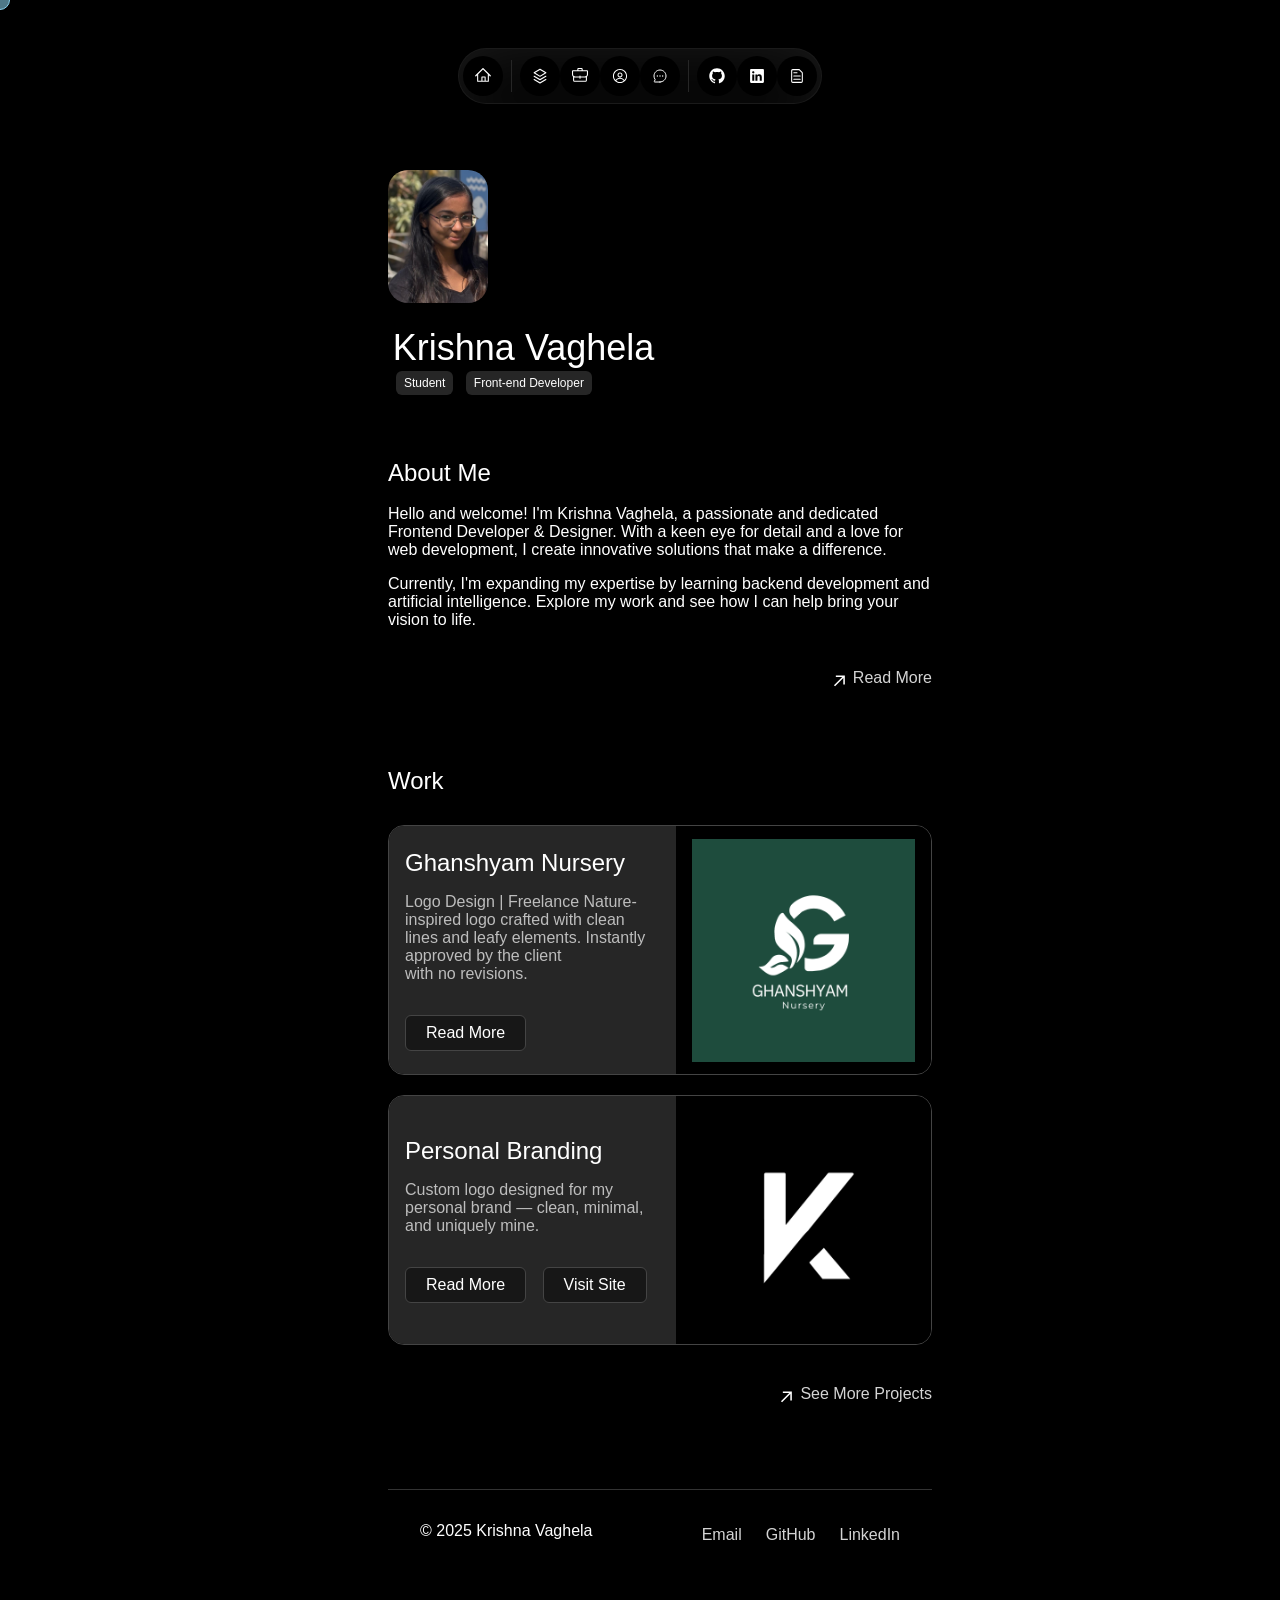
<file: index.html>
<!DOCTYPE html>
<html lang="en">

<head>
  <meta charset="UTF-8">
  <meta name="viewport" content="width=device-width, initial-scale=1.0">
  <title>Krishna Vaghela</title>
  <link rel="icon" href="/assets/src/KV(logo).png" type="image">
  <link rel="stylesheet" href="index.css">
</head>

<body>
  <div style="display: block; height: 2.5rem;"></div>

  <div style="display: flex;height: 5rem; margin-left: auto; margin-right: auto;">
    <div class="header">
      <!-- Home -->
      <div class="Btn">
        <a href="index.html">
          <svg width="15" height="15" viewBox="0 0 15 15" fill="none" xmlns="http://www.w3.org/2000/svg" class="size-4">
            <path
              d="M7.07926 0.222253C7.31275 -0.007434 7.6873 -0.007434 7.92079 0.222253L14.6708 6.86227C14.907 7.09465 14.9101 7.47453 14.6778 7.71076C14.4454 7.947 14.0655 7.95012 13.8293 7.71773L13 6.90201V12.5C13 12.7761 12.7762 13 12.5 13H2.50002C2.22388 13 2.00002 12.7761 2.00002 12.5V6.90201L1.17079 7.71773C0.934558 7.95012 0.554672 7.947 0.32229 7.71076C0.0899079 7.47453 0.0930283 7.09465 0.32926 6.86227L7.07926 0.222253ZM7.50002 1.49163L12 5.91831V12H10V8.49999C10 8.22385 9.77617 7.99999 9.50002 7.99999H6.50002C6.22388 7.99999 6.00002 8.22385 6.00002 8.49999V12H3.00002V5.91831L7.50002 1.49163ZM7.00002 12H9.00002V8.99999H7.00002V12Z"
              fill="currentColor" fill-rule="evenodd" clip-rule="evenodd"></path>
          </svg>
        </a>
      </div>
      <!-- Vertical Line -->
      <div class="vertical"></div>
      <!-- project -->
      <div class="Btn">
        <a href="project.html">
          <svg width="15" height="15" viewBox="0 0 15 15" fill="none" xmlns="http://www.w3.org/2000/svg" class="size-4">
            <path
              d="M7.75432 0.819537C7.59742 0.726821 7.4025 0.726821 7.24559 0.819537L1.74559 4.06954C1.59336 4.15949 1.49996 4.32317 1.49996 4.5C1.49996 4.67683 1.59336 4.84051 1.74559 4.93046L7.24559 8.18046C7.4025 8.27318 7.59742 8.27318 7.75432 8.18046L13.2543 4.93046C13.4066 4.84051 13.5 4.67683 13.5 4.5C13.5 4.32317 13.4066 4.15949 13.2543 4.06954L7.75432 0.819537ZM7.49996 7.16923L2.9828 4.5L7.49996 1.83077L12.0171 4.5L7.49996 7.16923ZM1.5695 7.49564C1.70998 7.2579 2.01659 7.17906 2.25432 7.31954L7.49996 10.4192L12.7456 7.31954C12.9833 7.17906 13.2899 7.2579 13.4304 7.49564C13.5709 7.73337 13.4921 8.03998 13.2543 8.18046L7.75432 11.4305C7.59742 11.5232 7.4025 11.5232 7.24559 11.4305L1.74559 8.18046C1.50786 8.03998 1.42901 7.73337 1.5695 7.49564ZM1.56949 10.4956C1.70998 10.2579 2.01658 10.1791 2.25432 10.3195L7.49996 13.4192L12.7456 10.3195C12.9833 10.1791 13.2899 10.2579 13.4304 10.4956C13.5709 10.7334 13.4921 11.04 13.2543 11.1805L7.75432 14.4305C7.59742 14.5232 7.4025 14.5232 7.24559 14.4305L1.74559 11.1805C1.50785 11.04 1.42901 10.7334 1.56949 10.4956Z"
              fill="currentColor" fill-rule="evenodd" clip-rule="evenodd"></path>
          </svg>
        </a>
      </div>
      <!-- expe -->
      <div class="Btn">
        <a href="project.html">
          <svg width="15" height="15" viewBox="0 0 15 15" fill="none" xmlns="http://www.w3.org/2000/svg" class="size-4">
            <path
              d="M5 1C5 0.447715 5.44772 0 6 0H9C9.55228 0 10 0.447715 10 1V2H14C14.5523 2 15 2.44772 15 3V6C15 6.8888 14.6131 7.68734 14 8.23608V11.5C14 12.3284 13.3284 13 12.5 13H2.5C1.67157 13 1 12.3284 1 11.5V8.2359C0.38697 7.68721 0 6.88883 0 6V3C0 2.44772 0.447716 2 1 2H5V1ZM9 1V2H6V1H9ZM1 3H5H5.5H9.5H10H14V6C14 6.654 13.6866 7.23467 13.1997 7.6004C12.8655 7.85144 12.4508 8 12 8H8V7.5C8 7.22386 7.77614 7 7.5 7C7.22386 7 7 7.22386 7 7.5V8H3C2.5493 8 2.1346 7.85133 1.80029 7.60022C1.31335 7.23446 1 6.65396 1 6V3ZM7 9H3C2.64961 9 2.31292 8.93972 2 8.82905V11.5C2 11.7761 2.22386 12 2.5 12H12.5C12.7761 12 13 11.7761 13 11.5V8.82915C12.6871 8.93978 12.3504 9 12 9H8V9.5C8 9.77614 7.77614 10 7.5 10C7.22386 10 7 9.77614 7 9.5V9Z"
              fill="currentColor" fill-rule="evenodd" clip-rule="evenodd"></path>
          </svg>
        </a>
      </div>

      <!-- About -->
      <div class="Btn">
        <a href="index.html">
          <svg width="15" height="15" viewBox="0 0 15 15" fill="none" xmlns="http://www.w3.org/2000/svg" class="size-4">
            <path
              d="M0.877014 7.49988C0.877014 3.84219 3.84216 0.877045 7.49985 0.877045C11.1575 0.877045 14.1227 3.84219 14.1227 7.49988C14.1227 11.1575 11.1575 14.1227 7.49985 14.1227C3.84216 14.1227 0.877014 11.1575 0.877014 7.49988ZM7.49985 1.82704C4.36683 1.82704 1.82701 4.36686 1.82701 7.49988C1.82701 8.97196 2.38774 10.3131 3.30727 11.3213C4.19074 9.94119 5.73818 9.02499 7.50023 9.02499C9.26206 9.02499 10.8093 9.94097 11.6929 11.3208C12.6121 10.3127 13.1727 8.97172 13.1727 7.49988C13.1727 4.36686 10.6328 1.82704 7.49985 1.82704ZM10.9818 11.9787C10.2839 10.7795 8.9857 9.97499 7.50023 9.97499C6.01458 9.97499 4.71624 10.7797 4.01845 11.9791C4.97952 12.7272 6.18765 13.1727 7.49985 13.1727C8.81227 13.1727 10.0206 12.727 10.9818 11.9787ZM5.14999 6.50487C5.14999 5.207 6.20212 4.15487 7.49999 4.15487C8.79786 4.15487 9.84999 5.207 9.84999 6.50487C9.84999 7.80274 8.79786 8.85487 7.49999 8.85487C6.20212 8.85487 5.14999 7.80274 5.14999 6.50487ZM7.49999 5.10487C6.72679 5.10487 6.09999 5.73167 6.09999 6.50487C6.09999 7.27807 6.72679 7.90487 7.49999 7.90487C8.27319 7.90487 8.89999 7.27807 8.89999 6.50487C8.89999 5.73167 8.27319 5.10487 7.49999 5.10487Z"
              fill="currentColor" fill-rule="evenodd" clip-rule="evenodd"></path>
          </svg>
        </a>
      </div>

      <!-- Message -->
      <div class="Btn">
        <a href="index.html">
          <svg width="16" height="16" viewBox="0 0 24 24" fill="none" xmlns="http://www.w3.org/2000/svg" class="size-4">
            <path
              d="M12 21C16.9706 21 21 16.9706 21 12C21 7.02944 16.9706 3 12 3C7.02944 3 3 7.02944 3 12C3 13.9021 3.5901 15.6665 4.59721 17.1199C4.70168 17.2707 4.7226 17.4653 4.64529 17.6317L3.42747 20.2519C3.23699 20.5853 3.47768 21 3.86159 21H12Z"
              stroke="currentColor" stroke-width="1.5" stroke-linecap="round" stroke-linejoin="round"></path>
            <path d="M8 12H8s.01" stroke="currentColor" stroke-width="2" stroke-linecap="round"></path>
            <path d="M12 12H12.01" stroke="currentColor" stroke-width="2" stroke-linecap="round"></path>
            <path d="M16 12H16.01" stroke="currentColor" stroke-width="2" stroke-linecap="round"></path>
          </svg>
          <path
            d="M0.877014 7.49988C0.877014 3.84219 3.84216 0.877045 7.49985 0.877045C11.1575 0.877045 14.1227 3.84219 14.1227 7.49988C14.1227 11.1575 11.1575 14.1227 7.49985 14.1227C3.84216 14.1227 0.877014 11.1575 0.877014 7.49988ZM7.49985 1.82704C4.36683 1.82704 1.82701 4.36686 1.82701 7.49988C1.82701 8.97196 2.38774 10.3131 3.30727 11.3213C4.19074 9.94119 5.73818 9.02499 7.50023 9.02499C9.26206 9.02499 10.8093 9.94097 11.6929 11.3208C12.6121 10.3127 13.1727 8.97172 13.1727 7.49988C13.1727 4.36686 10.6328 1.82704 7.49985 1.82704ZM10.9818 11.9787C10.2839 10.7795 8.9857 9.97499 7.50023 9.97499C6.01458 9.97499 4.71624 10.7797 4.01845 11.9791C4.97952 12.7272 6.18765 13.1727 7.49985 13.1727C8.81227 13.1727 10.0206 12.727 10.9818 11.9787ZM5.14999 6.50487C5.14999 5.207 6.20212 4.15487 7.49999 4.15487C8.79786 4.15487 9.84999 5.207 9.84999 6.50487C9.84999 7.80274 8.79786 8.85487 7.49999 8.85487C6.20212 8.85487 5.14999 7.80274 5.14999 6.50487ZM7.49999 5.10487C6.72679 5.10487 6.09999 5.73167 6.09999 6.50487C6.09999 7.27807 6.72679 7.90487 7.49999 7.90487C8.27319 7.90487 8.89999 7.27807 8.89999 6.50487C8.89999 5.73167 8.27319 5.10487 7.49999 5.10487Z"
            fill="currentColor" fill-rule="evenodd" clip-rule="evenodd"></path>
          </svg>
        </a>
      </div>

      <div class="vertical"></div>

      <!-- GitHUb -->
      <div class="Btn">
        <a href="https://github.com/vaghelakrishna">
          <svg width="15" height="15" viewBox="0 0 15 15" fill="none" xmlns="http://www.w3.org/2000/svg" class="size-4">
            <path
              d="M7.49933 0.25C3.49635 0.25 0.25 3.49593 0.25 7.50024C0.25 10.703 2.32715 13.4206 5.2081 14.3797C5.57084 14.446 5.70302 14.2222 5.70302 14.0299C5.70302 13.8576 5.69679 13.4019 5.69323 12.797C3.67661 13.235 3.25112 11.825 3.25112 11.825C2.92132 10.9874 2.44599 10.7644 2.44599 10.7644C1.78773 10.3149 2.49584 10.3238 2.49584 10.3238C3.22353 10.375 3.60629 11.0711 3.60629 11.0711C4.25298 12.1788 5.30335 11.8588 5.71638 11.6732C5.78225 11.205 5.96962 10.8854 6.17658 10.7043C4.56675 10.5209 2.87415 9.89918 2.87415 7.12104C2.87415 6.32925 3.15677 5.68257 3.62053 5.17563C3.54576 4.99226 3.29697 4.25521 3.69174 3.25691C3.69174 3.25691 4.30015 3.06196 5.68522 3.99973C6.26337 3.83906 6.8838 3.75895 7.50022 3.75583C8.1162 3.75895 8.73619 3.83906 9.31523 3.99973C10.6994 3.06196 11.3069 3.25691 11.3069 3.25691C11.7026 4.25521 11.4538 4.99226 11.3795 5.17563C11.8441 5.68257 12.1245 6.32925 12.1245 7.12104C12.1245 9.9063 10.4292 10.5192 8.81452 10.6985C9.07444 10.9224 9.30633 11.3648 9.30633 12.0413C9.30633 13.0102 9.29742 13.7922 9.29742 14.0299C9.29742 14.2239 9.42828 14.4496 9.79591 14.3788C12.6746 13.4179 14.75 10.7025 14.75 7.50024C14.75 3.49593 11.5036 0.25 7.49933 0.25Z"
              fill="currentColor" fill-rule="evenodd" clip-rule="evenodd"></path>
          </svg>
        </a>
      </div>

      <!-- Linkedin -->
      <div class="Btn">
        <a href="https://www.linkedin.com/in/krishna-vaghela-395072284">
          <svg width="15" height="15" viewBox="0 0 15 15" fill="none" xmlns="http://www.w3.org/2000/svg" class="size-4">
            <path
              d="M2 1C1.44772 1 1 1.44772 1 2V13C1 13.5523 1.44772 14 2 14H13C13.5523 14 14 13.5523 14 13V2C14 1.44772 13.5523 1 13 1H2ZM3.05 6H4.95V12H3.05V6ZM5.075 4.005C5.075 4.59871 4.59371 5.08 4 5.08C3.4063 5.08 2.925 4.59871 2.925 4.005C2.925 3.41129 3.4063 2.93 4 2.93C4.59371 2.93 5.075 3.41129 5.075 4.005ZM12 8.35713C12 6.55208 10.8334 5.85033 9.67449 5.85033C9.29502 5.83163 8.91721 5.91119 8.57874 6.08107C8.32172 6.21007 8.05265 6.50523 7.84516 7.01853H7.79179V6.00044H6V12.0047H7.90616V8.8112C7.8786 8.48413 7.98327 8.06142 8.19741 7.80987C8.41156 7.55832 8.71789 7.49825 8.95015 7.46774H9.02258C9.62874 7.46774 10.0786 7.84301 10.0786 8.78868V12.0047H11.9847L12 8.35713Z"
              fill="currentColor" fill-rule="evenodd" clip-rule="evenodd"></path>
          </svg>
        </a>
      </div>

      <!-- Resume -->
      <div class="Btn">
        <a href="work.html">
          <svg width="15" height="15" viewBox="0 0 15 15" fill="none" xmlns="http://www.w3.org/2000/svg" class="size-4">
            <path
              d="M3 2.5C3 2.22386 3.22386 2 3.5 2H9.08579C9.21839 2 9.34557 2.05268 9.43934 2.14645L11.8536 4.56066C11.9473 4.65443 12 4.78161 12 4.91421V12.5C12 12.7761 11.7761 13 11.5 13H3.5C3.22386 13 3 12.7761 3 12.5V2.5ZM3.5 1C2.67157 1 2 1.67157 2 2.5V12.5C2 13.3284 2.67157 14 3.5 14H11.5C12.3284 14 13 13.3284 13 12.5V4.91421C13 4.51639 12.842 4.13486 12.5607 3.85355L10.1464 1.43934C9.86514 1.15804 9.48361 1 9.08579 1H3.5ZM4.5 4C4.22386 4 4 4.22386 4 4.5C4 4.77614 4.22386 5 4.5 5H7.5C7.77614 5 8 4.77614 8 4.5C8 4.22386 7.77614 4 7.5 4H4.5ZM4.5 7C4.22386 7 4 7.22386 4 7.5C4 7.77614 4.22386 8 4.5 8H10.5C10.7761 8 11 7.77614 11 7.5C11 7.22386 10.7761 7 10.5 7H4.5ZM4.5 10C4.22386 10 4 10.2239 4 10.5C4 10.7761 4.22386 11 4.5 11H10.5C10.7761 11 11 10.7761 11 10.5C11 10.2239 10.7761 10 10.5 10H4.5Z"
              fill="currentColor" fill-rule="evenodd" clip-rule="evenodd"></path>
          </svg>
        </a>
      </div>

      <!-- <div class="vertical"></div> -->

      <!-- Theme -->
      <!-- dark/light -->
      <!-- <div class="Btn">
        <button>
          <svg width="15" class="day" height="15" viewBox="0 0 15 15" fill="none" xmlns="http://www.w3.org/2000/svg"
            class="h-[1.2rem] w-[1.2rem] text-neutral-800 dark:hidden dark:text-neutral-200">
            <path
              d="M7.5 0C7.77614 0 8 0.223858 8 0.5V2.5C8 2.77614 7.77614 3 7.5 3C7.22386 3 7 2.77614 7 2.5V0.5C7 0.223858 7.22386 0 7.5 0ZM2.1967 2.1967C2.39196 2.00144 2.70854 2.00144 2.90381 2.1967L4.31802 3.61091C4.51328 3.80617 4.51328 4.12276 4.31802 4.31802C4.12276 4.51328 3.80617 4.51328 3.61091 4.31802L2.1967 2.90381C2.00144 2.70854 2.00144 2.39196 2.1967 2.1967ZM0.5 7C0.223858 7 0 7.22386 0 7.5C0 7.77614 0.223858 8 0.5 8H2.5C2.77614 8 3 7.77614 3 7.5C3 7.22386 2.77614 7 2.5 7H0.5ZM2.1967 12.8033C2.00144 12.608 2.00144 12.2915 2.1967 12.0962L3.61091 10.682C3.80617 10.4867 4.12276 10.4867 4.31802 10.682C4.51328 10.8772 4.51328 11.1938 4.31802 11.3891L2.90381 12.8033C2.70854 12.9986 2.39196 12.9986 2.1967 12.8033ZM12.5 7C12.2239 7 12 7.22386 12 7.5C12 7.77614 12.2239 8 12.5 8H14.5C14.7761 8 15 7.77614 15 7.5C15 7.22386 14.7761 7 14.5 7H12.5ZM10.682 4.31802C10.4867 4.12276 10.4867 3.80617 10.682 3.61091L12.0962 2.1967C12.2915 2.00144 12.608 2.00144 12.8033 2.1967C12.9986 2.39196 12.9986 2.70854 12.8033 2.90381L11.3891 4.31802C11.1938 4.51328 10.8772 4.51328 10.682 4.31802ZM8 12.5C8 12.2239 7.77614 12 7.5 12C7.22386 12 7 12.2239 7 12.5V14.5C7 14.7761 7.22386 15 7.5 15C7.77614 15 8 14.7761 8 14.5V12.5ZM10.682 10.682C10.8772 10.4867 11.1938 10.4867 11.3891 10.682L12.8033 12.0962C12.9986 12.2915 12.9986 12.608 12.8033 12.8033C12.608 12.9986 12.2915 12.9986 12.0962 12.8033L10.682 11.3891C10.4867 11.1938 10.4867 10.8772 10.682 10.682ZM5.5 7.5C5.5 6.39543 6.39543 5.5 7.5 5.5C8.60457 5.5 9.5 6.39543 9.5 7.5C9.5 8.60457 8.60457 9.5 7.5 9.5C6.39543 9.5 5.5 8.60457 5.5 7.5ZM7.5 4.5C5.84315 4.5 4.5 5.84315 4.5 7.5C4.5 9.15685 5.84315 10.5 7.5 10.5C9.15685 10.5 10.5 9.15685 10.5 7.5C10.5 5.84315 9.15685 4.5 7.5 4.5Z"
              fill="currentColor" fill-rule="evenodd" clip-rule="evenodd"></path>
          </svg>

          <svg width="15" height="15" viewBox="0 0 15 15" fill="none" xmlns="http://www.w3.org/2000/svg"
            class="hidden h-[1.2rem] w-[1.2rem] text-neutral-800 dark:block dark:text-neutral-200">
            <path
              d="M2.89998 0.499976C2.89998 0.279062 2.72089 0.0999756 2.49998 0.0999756C2.27906 0.0999756 2.09998 0.279062 2.09998 0.499976V1.09998H1.49998C1.27906 1.09998 1.09998 1.27906 1.09998 1.49998C1.09998 1.72089 1.27906 1.89998 1.49998 1.89998H2.09998V2.49998C2.09998 2.72089 2.27906 2.89998 2.49998 2.89998C2.72089 2.89998 2.89998 2.72089 2.89998 2.49998V1.89998H3.49998C3.72089 1.89998 3.89998 1.72089 3.89998 1.49998C3.89998 1.27906 3.72089 1.09998 3.49998 1.09998H2.89998V0.499976ZM5.89998 3.49998C5.89998 3.27906 5.72089 3.09998 5.49998 3.09998C5.27906 3.09998 5.09998 3.27906 5.09998 3.49998V4.09998H4.49998C4.27906 4.09998 4.09998 4.27906 4.09998 4.49998C4.09998 4.72089 4.27906 4.89998 4.49998 4.89998H5.09998V5.49998C5.09998 5.72089 5.27906 5.89998 5.49998 5.89998C5.72089 5.89998 5.89998 5.72089 5.89998 5.49998V4.89998H6.49998C6.72089 4.89998 6.89998 4.72089 6.89998 4.49998C6.89998 4.27906 6.72089 4.09998 6.49998 4.09998H5.89998V3.49998ZM1.89998 6.49998C1.89998 6.27906 1.72089 6.09998 1.49998 6.09998C1.27906 6.09998 1.09998 6.27906 1.09998 6.49998V7.09998H0.499976C0.279062 7.09998 0.0999756 7.27906 0.0999756 7.49998C0.0999756 7.72089 0.279062 7.89998 0.499976 7.89998H1.09998V8.49998C1.09998 8.72089 1.27906 8.89997 1.49998 8.89997C1.72089 8.89997 1.89998 8.72089 1.89998 8.49998V7.89998H2.49998C2.72089 7.89998 2.89998 7.72089 2.89998 7.49998C2.89998 7.27906 2.72089 7.09998 2.49998 7.09998H1.89998V6.49998ZM8.54406 0.98184L8.24618 0.941586C8.03275 0.917676 7.90692 1.1655 8.02936 1.34194C8.17013 1.54479 8.29981 1.75592 8.41754 1.97445C8.91878 2.90485 9.20322 3.96932 9.20322 5.10022C9.20322 8.37201 6.82247 11.0878 3.69887 11.6097C3.45736 11.65 3.20988 11.6772 2.96008 11.6906C2.74563 11.702 2.62729 11.9535 2.77721 12.1072C2.84551 12.1773 2.91535 12.2458 2.98667 12.3128L3.05883 12.3795L3.31883 12.6045L3.50684 12.7532L3.62796 12.8433L3.81491 12.9742L3.99079 13.089C4.11175 13.1651 4.23536 13.2375 4.36157 13.3059L4.62496 13.4412L4.88553 13.5607L5.18837 13.6828L5.43169 13.7686C5.56564 13.8128 5.70149 13.8529 5.83857 13.8885C5.94262 13.9155 6.04767 13.9401 6.15405 13.9622C6.27993 13.9883 6.40713 14.0109 6.53544 14.0298L6.85241 14.0685L7.11934 14.0892C7.24637 14.0965 7.37436 14.1002 7.50322 14.1002C11.1483 14.1002 14.1032 11.1453 14.1032 7.50023C14.1032 7.25044 14.0893 7.00389 14.0623 6.76131L14.0255 6.48407C13.991 6.26083 13.9453 6.04129 13.8891 5.82642C13.8213 5.56709 13.7382 5.31398 13.6409 5.06881L13.5279 4.80132L13.4507 4.63542L13.3766 4.48666C13.2178 4.17773 13.0353 3.88295 12.8312 3.60423L12.6782 3.40352L12.4793 3.16432L12.3157 2.98361L12.1961 2.85951L12.0355 2.70246L11.8134 2.50184L11.4925 2.24191L11.2483 2.06498L10.9562 1.87446L10.6346 1.68894L10.3073 1.52378L10.1938 1.47176L9.95488 1.3706L9.67791 1.2669L9.42566 1.1846L9.10075 1.09489L8.83599 1.03486L8.54406 0.98184ZM10.4032 5.30023C10.4032 4.27588 10.2002 3.29829 9.83244 2.40604C11.7623 3.28995 13.1032 5.23862 13.1032 7.50023C13.1032 10.593 10.596 13.1002 7.50322 13.1002C6.63646 13.1002 5.81597 12.9036 5.08355 12.5522C6.5419 12.0941 7.81081 11.2082 8.74322 10.0416C8.87963 10.2284 9.10028 10.3497 9.34928 10.3497C9.76349 10.3497 10.0993 10.0139 10.0993 9.59971C10.0993 9.24256 9.84965 8.94373 9.51535 8.86816C9.57741 8.75165 9.63653 8.63334 9.6926 8.51332C9.88358 8.63163 10.1088 8.69993 10.35 8.69993C11.0403 8.69993 11.6 8.14028 11.6 7.44993C11.6 6.75976 11.0406 6.20024 10.3505 6.19993C10.3853 5.90487 10.4032 5.60464 10.4032 5.30023Z"
              fill="currentColor" fill-rule="evenodd" clip-rule="evenodd"></path>
          </svg>
        </button>
      </div> -->

    </div>
  </div>



  <section class="firstParentCont">
    <div class="allCont">
      <section class="firstChild" data-oas="fade-in">
        <div class="inline-block justify-center">
          <section class="secondChild">
            <div class="imgTitleCont" style="opacity: 1; filter: blur(0px); transform: translateY(-6px);">
              <div class="imgCont">
                <img src="k.jpg" alt="profile_pic" height="150" width="100"
                  style="color: transparent; user-select: none;" class="profileImg">
              </div>
              <h1 class="profileName">Krishna Vaghela</h1>
            </div>
            <div class="imgTitleCont" style="opacity: 1; filter: blur(0px); transform: translateY(-6px);">
              <div class="secondProfileCont">
                <span class="secondProfileChild1">Student</span>
                <span class="secondProfileChild2">Front-end Developer</span>
              </div>
            </div>
            <h2 class="aboutMe">About Me</h2>
            <div>
              <p>Hello and welcome! I'm Krishna Vaghela, a passionate and dedicated Frontend Developer & Designer. With
                a keen eye
                for detail and a
                love for web development, I create innovative solutions that make a difference.</p>
              <p>Currently, I'm expanding
                my expertise by
                learning backend development and artificial intelligence. Explore my work and see how I can help bring
                your vision to
                life.</p>
              <ul class="readMoreCont">
                <li>
                  <a href="index
                  .html" class="Link">
                    <svg width="12" height="12" viewBox="0 0 12 12" fill="none" xmlns="http://www.w3.org/2000/svg">
                      <path
                        d="M2.07102 11.3494L0.963068 10.2415L9.2017 1.98864H2.83807L2.85227 0.454545H11.8438V9.46023H10.2955L10.3097 3.09659L2.07102 11.3494Z"
                        fill="currentColor"></path>
                    </svg>
                    <p style="margin-left: .5rem ; height: 1.5rem; color:#d4d4d4;">Read More</p>
                  </a>
                </li>
              </ul>
            </div>
            <h2 style="font-size: 1.5rem; line-height: 2;margin-bottom: 1.25rem;margin-top: 3rem;">Work</h2>
            <section>
              <div style="margin-bottom: 1.25rem;">
                <div data-oas="fade-up" class="workMainCont">
                  <!-- <div class="workCont">
                    <div class="side1">
                      <div style="background-color: #262626;">
                        <h1
                          style="background-color: #262626; font-size: 1.5rem; display: inline-block;margin-bottom: .5rem; font-weight: 500; line-height: 2rem;">
                          Nothing</h1>
                        <p
                          style="color: gray; background-color: #262626; line-height: 1.25;    margin-top: .25rem;margin-bottom: 1rem;">
                          Lorem ipsum dolor, sit amet consectetur
                          adipisicing elit. Dolor suscipit
                          voluptate culpa
                          porro consectetur facere in.
                          repudiandae itaque dolorem sit ea modi!</p>
                      </div>
                      <div style="margin-top: 1rem;     background-color: #262626;">
                        <button class="btn">Read More</button>
                        <button class="btn">Visit Site</button>
                      </div>
                    </div>
                    <div class="side2">
                      <a href="/" class="side2A">
                        <div class="side2AFirstDiv">
                          <a href="">
                            <img src="KV.png" alt="" width="271.5px" height="218.5px" class="workItemImg">
                          </a>
                        </div>
                      </a>
                    </div>
                  </div> -->

                  <div class="work">
                    <div class="side1">
                      <h1>Ghanshyam Nursery</h1>
                      <p>Logo Design | Freelance
                        Nature-inspired logo crafted with clean lines and leafy elements. Instantly approved by the
                        client
                        with no revisions.</p>
                      <div class="btns">
                        <button class="btn">Read More</button>
                      </div>
                    </div>
                    <div class="side2">
                      <img src="LOGO2.png" alt="Logo">
                    </div>
                  </div>
                </div>
              </div>

              <div class="work">
                <div class="side1">
                  <h1>Personal Branding</h1>
                  <p>Custom logo designed for my personal brand — clean, minimal, and uniquely mine.</p>
                  <div class="btns">
                    <button class="btn">Read More</button>
                    <button class="btn">Visit Site</button>
                  </div>
                </div>
                <div class="side2">
                  <img src="KV(logo).png" alt="Logo">
                </div>
              </div>
              <ul class="readMoreCont">
                <li>
                  <a href="project.html" class="Link">
                    <svg width="12" height="12" viewBox="0 0 12 12" fill="none" xmlns="http://www.w3.org/2000/svg">
                      <path
                        d="M2.07102 11.3494L0.963068 10.2415L9.2017 1.98864H2.83807L2.85227 0.454545H11.8438V9.46023H10.2955L10.3097 3.09659L2.07102 11.3494Z"
                        fill="currentColor"></path>
                    </svg>
                    <p style="margin-left: .5rem ; height: 1.5rem; color:#d4d4d4;">See More Projects</p>
                  </a>
                </li>
              </ul>


              <!-- <h2 class="aboutMe">Experience</h2>
              <div style="margin-top: 5rem;">
                <div style="display:flex; justify-content: space-between; align-items: center;margin-top: 5rem;">
                  <div style="font-weight:500; font-size: 1.5rem; line-height: 2rem;">
                    <div></div>
                  </div>
                </div>
              </div> -->
              <footer class="main-footer">
                <div class="footer-content">
                  <div class="footer-left">
                    <span>&copy; 2025 Krishna Vaghela</span>
                  </div>
                  <div class="footer-right">
                    <a href="mailto:your.email@example.com" class="footer-link">Email</a>
                    <a href="https://github.com/yourusername" class="footer-link" target="_blank">GitHub</a>
                    <a href="https://www.linkedin.com/in/yourusername" class="footer-link" target="_blank">LinkedIn</a>
                  </div>
                </div>
              </footer>

        </div>
    </div>
  </section>

  </section>
  </div>
  </section>
  </div>
  </section>
  <div class="cursor"></div>
  <script src="KV.js"></script>
</body>

</html>
</file>
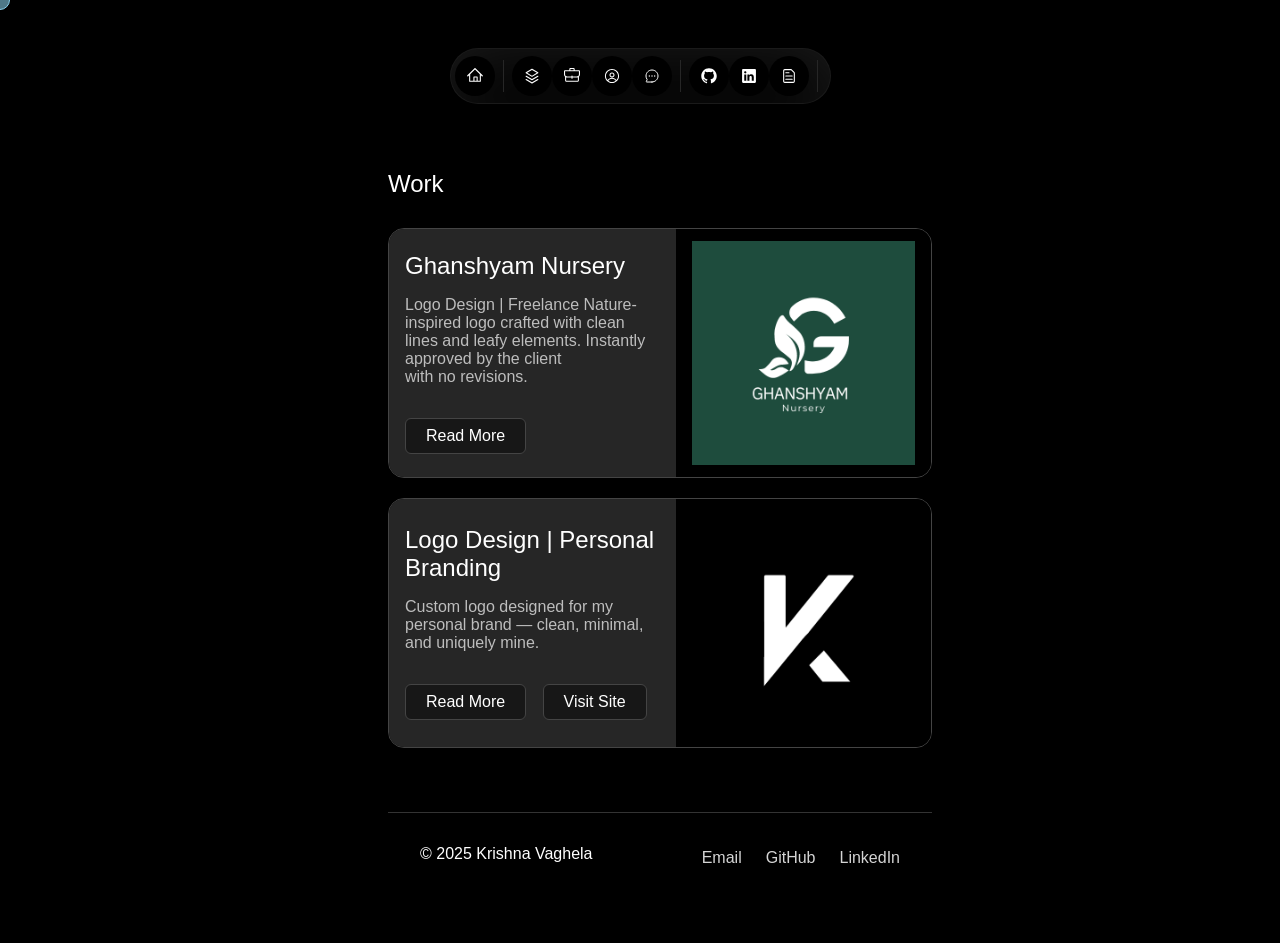
<file: project.html>
<!DOCTYPE html>
<html lang="en">

<head>
  <meta charset="UTF-8">
  <meta name="viewport" content="width=device-width, initial-scale=1.0">
  <title>Work</title>
  <link rel="stylesheet" href="index.css">
</head>

<body>
  <div style="display: block; height: 2.5rem;"></div>

  <div style="display: flex;height: 5rem; margin-left: auto; margin-right: auto;">
    <div class="header">
      <!-- Home -->
      <div class="Btn">
        <a href="index.html">
          <svg width="15" height="15" viewBox="0 0 15 15" fill="none" xmlns="http://www.w3.org/2000/svg" class="size-4">
            <path
              d="M7.07926 0.222253C7.31275 -0.007434 7.6873 -0.007434 7.92079 0.222253L14.6708 6.86227C14.907 7.09465 14.9101 7.47453 14.6778 7.71076C14.4454 7.947 14.0655 7.95012 13.8293 7.71773L13 6.90201V12.5C13 12.7761 12.7762 13 12.5 13H2.50002C2.22388 13 2.00002 12.7761 2.00002 12.5V6.90201L1.17079 7.71773C0.934558 7.95012 0.554672 7.947 0.32229 7.71076C0.0899079 7.47453 0.0930283 7.09465 0.32926 6.86227L7.07926 0.222253ZM7.50002 1.49163L12 5.91831V12H10V8.49999C10 8.22385 9.77617 7.99999 9.50002 7.99999H6.50002C6.22388 7.99999 6.00002 8.22385 6.00002 8.49999V12H3.00002V5.91831L7.50002 1.49163ZM7.00002 12H9.00002V8.99999H7.00002V12Z"
              fill="currentColor" fill-rule="evenodd" clip-rule="evenodd"></path>
          </svg>
        </a>
      </div>
      <!-- Vertical Line -->
      <div class="vertical"></div>
      <!-- project -->
      <div class="Btn">
        <a href="project.html">
          <svg width="15" height="15" viewBox="0 0 15 15" fill="none" xmlns="http://www.w3.org/2000/svg" class="size-4">
            <path
              d="M7.75432 0.819537C7.59742 0.726821 7.4025 0.726821 7.24559 0.819537L1.74559 4.06954C1.59336 4.15949 1.49996 4.32317 1.49996 4.5C1.49996 4.67683 1.59336 4.84051 1.74559 4.93046L7.24559 8.18046C7.4025 8.27318 7.59742 8.27318 7.75432 8.18046L13.2543 4.93046C13.4066 4.84051 13.5 4.67683 13.5 4.5C13.5 4.32317 13.4066 4.15949 13.2543 4.06954L7.75432 0.819537ZM7.49996 7.16923L2.9828 4.5L7.49996 1.83077L12.0171 4.5L7.49996 7.16923ZM1.5695 7.49564C1.70998 7.2579 2.01659 7.17906 2.25432 7.31954L7.49996 10.4192L12.7456 7.31954C12.9833 7.17906 13.2899 7.2579 13.4304 7.49564C13.5709 7.73337 13.4921 8.03998 13.2543 8.18046L7.75432 11.4305C7.59742 11.5232 7.4025 11.5232 7.24559 11.4305L1.74559 8.18046C1.50786 8.03998 1.42901 7.73337 1.5695 7.49564ZM1.56949 10.4956C1.70998 10.2579 2.01658 10.1791 2.25432 10.3195L7.49996 13.4192L12.7456 10.3195C12.9833 10.1791 13.2899 10.2579 13.4304 10.4956C13.5709 10.7334 13.4921 11.04 13.2543 11.1805L7.75432 14.4305C7.59742 14.5232 7.4025 14.5232 7.24559 14.4305L1.74559 11.1805C1.50785 11.04 1.42901 10.7334 1.56949 10.4956Z"
              fill="currentColor" fill-rule="evenodd" clip-rule="evenodd"></path>
          </svg>
        </a>
      </div>
      <!-- expe -->
      <div class="Btn">
        <a href="project.html">
          <svg width="15" height="15" viewBox="0 0 15 15" fill="none" xmlns="http://www.w3.org/2000/svg" class="size-4">
            <path
              d="M5 1C5 0.447715 5.44772 0 6 0H9C9.55228 0 10 0.447715 10 1V2H14C14.5523 2 15 2.44772 15 3V6C15 6.8888 14.6131 7.68734 14 8.23608V11.5C14 12.3284 13.3284 13 12.5 13H2.5C1.67157 13 1 12.3284 1 11.5V8.2359C0.38697 7.68721 0 6.88883 0 6V3C0 2.44772 0.447716 2 1 2H5V1ZM9 1V2H6V1H9ZM1 3H5H5.5H9.5H10H14V6C14 6.654 13.6866 7.23467 13.1997 7.6004C12.8655 7.85144 12.4508 8 12 8H8V7.5C8 7.22386 7.77614 7 7.5 7C7.22386 7 7 7.22386 7 7.5V8H3C2.5493 8 2.1346 7.85133 1.80029 7.60022C1.31335 7.23446 1 6.65396 1 6V3ZM7 9H3C2.64961 9 2.31292 8.93972 2 8.82905V11.5C2 11.7761 2.22386 12 2.5 12H12.5C12.7761 12 13 11.7761 13 11.5V8.82915C12.6871 8.93978 12.3504 9 12 9H8V9.5C8 9.77614 7.77614 10 7.5 10C7.22386 10 7 9.77614 7 9.5V9Z"
              fill="currentColor" fill-rule="evenodd" clip-rule="evenodd"></path>
          </svg>
        </a>
      </div>

      <!-- About -->
      <div class="Btn">
        <a href="index.html">
          <svg width="15" height="15" viewBox="0 0 15 15" fill="none" xmlns="http://www.w3.org/2000/svg" class="size-4">
            <path
              d="M0.877014 7.49988C0.877014 3.84219 3.84216 0.877045 7.49985 0.877045C11.1575 0.877045 14.1227 3.84219 14.1227 7.49988C14.1227 11.1575 11.1575 14.1227 7.49985 14.1227C3.84216 14.1227 0.877014 11.1575 0.877014 7.49988ZM7.49985 1.82704C4.36683 1.82704 1.82701 4.36686 1.82701 7.49988C1.82701 8.97196 2.38774 10.3131 3.30727 11.3213C4.19074 9.94119 5.73818 9.02499 7.50023 9.02499C9.26206 9.02499 10.8093 9.94097 11.6929 11.3208C12.6121 10.3127 13.1727 8.97172 13.1727 7.49988C13.1727 4.36686 10.6328 1.82704 7.49985 1.82704ZM10.9818 11.9787C10.2839 10.7795 8.9857 9.97499 7.50023 9.97499C6.01458 9.97499 4.71624 10.7797 4.01845 11.9791C4.97952 12.7272 6.18765 13.1727 7.49985 13.1727C8.81227 13.1727 10.0206 12.727 10.9818 11.9787ZM5.14999 6.50487C5.14999 5.207 6.20212 4.15487 7.49999 4.15487C8.79786 4.15487 9.84999 5.207 9.84999 6.50487C9.84999 7.80274 8.79786 8.85487 7.49999 8.85487C6.20212 8.85487 5.14999 7.80274 5.14999 6.50487ZM7.49999 5.10487C6.72679 5.10487 6.09999 5.73167 6.09999 6.50487C6.09999 7.27807 6.72679 7.90487 7.49999 7.90487C8.27319 7.90487 8.89999 7.27807 8.89999 6.50487C8.89999 5.73167 8.27319 5.10487 7.49999 5.10487Z"
              fill="currentColor" fill-rule="evenodd" clip-rule="evenodd"></path>
          </svg>
        </a>
      </div>

      <!-- Message -->
      <div class="Btn">
        <a href="index.html">
          <svg width="16" height="16" viewBox="0 0 24 24" fill="none" xmlns="http://www.w3.org/2000/svg" class="size-4">
            <path
              d="M12 21C16.9706 21 21 16.9706 21 12C21 7.02944 16.9706 3 12 3C7.02944 3 3 7.02944 3 12C3 13.9021 3.5901 15.6665 4.59721 17.1199C4.70168 17.2707 4.7226 17.4653 4.64529 17.6317L3.42747 20.2519C3.23699 20.5853 3.47768 21 3.86159 21H12Z"
              stroke="currentColor" stroke-width="1.5" stroke-linecap="round" stroke-linejoin="round"></path>
            <path d="M8 12H8s.01" stroke="currentColor" stroke-width="2" stroke-linecap="round"></path>
            <path d="M12 12H12.01" stroke="currentColor" stroke-width="2" stroke-linecap="round"></path>
            <path d="M16 12H16.01" stroke="currentColor" stroke-width="2" stroke-linecap="round"></path>
          </svg>
          <path
            d="M0.877014 7.49988C0.877014 3.84219 3.84216 0.877045 7.49985 0.877045C11.1575 0.877045 14.1227 3.84219 14.1227 7.49988C14.1227 11.1575 11.1575 14.1227 7.49985 14.1227C3.84216 14.1227 0.877014 11.1575 0.877014 7.49988ZM7.49985 1.82704C4.36683 1.82704 1.82701 4.36686 1.82701 7.49988C1.82701 8.97196 2.38774 10.3131 3.30727 11.3213C4.19074 9.94119 5.73818 9.02499 7.50023 9.02499C9.26206 9.02499 10.8093 9.94097 11.6929 11.3208C12.6121 10.3127 13.1727 8.97172 13.1727 7.49988C13.1727 4.36686 10.6328 1.82704 7.49985 1.82704ZM10.9818 11.9787C10.2839 10.7795 8.9857 9.97499 7.50023 9.97499C6.01458 9.97499 4.71624 10.7797 4.01845 11.9791C4.97952 12.7272 6.18765 13.1727 7.49985 13.1727C8.81227 13.1727 10.0206 12.727 10.9818 11.9787ZM5.14999 6.50487C5.14999 5.207 6.20212 4.15487 7.49999 4.15487C8.79786 4.15487 9.84999 5.207 9.84999 6.50487C9.84999 7.80274 8.79786 8.85487 7.49999 8.85487C6.20212 8.85487 5.14999 7.80274 5.14999 6.50487ZM7.49999 5.10487C6.72679 5.10487 6.09999 5.73167 6.09999 6.50487C6.09999 7.27807 6.72679 7.90487 7.49999 7.90487C8.27319 7.90487 8.89999 7.27807 8.89999 6.50487C8.89999 5.73167 8.27319 5.10487 7.49999 5.10487Z"
            fill="currentColor" fill-rule="evenodd" clip-rule="evenodd"></path>
          </svg>
        </a>
      </div>

      <div class="vertical"></div>

      <!-- GitHUb -->
      <div class="Btn">
        <a href="https://github.com/vaghelakrishna">
          <svg width="15" height="15" viewBox="0 0 15 15" fill="none" xmlns="http://www.w3.org/2000/svg" class="size-4">
            <path
              d="M7.49933 0.25C3.49635 0.25 0.25 3.49593 0.25 7.50024C0.25 10.703 2.32715 13.4206 5.2081 14.3797C5.57084 14.446 5.70302 14.2222 5.70302 14.0299C5.70302 13.8576 5.69679 13.4019 5.69323 12.797C3.67661 13.235 3.25112 11.825 3.25112 11.825C2.92132 10.9874 2.44599 10.7644 2.44599 10.7644C1.78773 10.3149 2.49584 10.3238 2.49584 10.3238C3.22353 10.375 3.60629 11.0711 3.60629 11.0711C4.25298 12.1788 5.30335 11.8588 5.71638 11.6732C5.78225 11.205 5.96962 10.8854 6.17658 10.7043C4.56675 10.5209 2.87415 9.89918 2.87415 7.12104C2.87415 6.32925 3.15677 5.68257 3.62053 5.17563C3.54576 4.99226 3.29697 4.25521 3.69174 3.25691C3.69174 3.25691 4.30015 3.06196 5.68522 3.99973C6.26337 3.83906 6.8838 3.75895 7.50022 3.75583C8.1162 3.75895 8.73619 3.83906 9.31523 3.99973C10.6994 3.06196 11.3069 3.25691 11.3069 3.25691C11.7026 4.25521 11.4538 4.99226 11.3795 5.17563C11.8441 5.68257 12.1245 6.32925 12.1245 7.12104C12.1245 9.9063 10.4292 10.5192 8.81452 10.6985C9.07444 10.9224 9.30633 11.3648 9.30633 12.0413C9.30633 13.0102 9.29742 13.7922 9.29742 14.0299C9.29742 14.2239 9.42828 14.4496 9.79591 14.3788C12.6746 13.4179 14.75 10.7025 14.75 7.50024C14.75 3.49593 11.5036 0.25 7.49933 0.25Z"
              fill="currentColor" fill-rule="evenodd" clip-rule="evenodd"></path>
          </svg>
        </a>
      </div>

      <!-- Linkedin -->
      <div class="Btn">
        <a href="https://www.linkedin.com/in/krishna-vaghela-395072284">
          <svg width="15" height="15" viewBox="0 0 15 15" fill="none" xmlns="http://www.w3.org/2000/svg" class="size-4">
            <path
              d="M2 1C1.44772 1 1 1.44772 1 2V13C1 13.5523 1.44772 14 2 14H13C13.5523 14 14 13.5523 14 13V2C14 1.44772 13.5523 1 13 1H2ZM3.05 6H4.95V12H3.05V6ZM5.075 4.005C5.075 4.59871 4.59371 5.08 4 5.08C3.4063 5.08 2.925 4.59871 2.925 4.005C2.925 3.41129 3.4063 2.93 4 2.93C4.59371 2.93 5.075 3.41129 5.075 4.005ZM12 8.35713C12 6.55208 10.8334 5.85033 9.67449 5.85033C9.29502 5.83163 8.91721 5.91119 8.57874 6.08107C8.32172 6.21007 8.05265 6.50523 7.84516 7.01853H7.79179V6.00044H6V12.0047H7.90616V8.8112C7.8786 8.48413 7.98327 8.06142 8.19741 7.80987C8.41156 7.55832 8.71789 7.49825 8.95015 7.46774H9.02258C9.62874 7.46774 10.0786 7.84301 10.0786 8.78868V12.0047H11.9847L12 8.35713Z"
              fill="currentColor" fill-rule="evenodd" clip-rule="evenodd"></path>
          </svg>
        </a>
      </div>

      <!-- Resume -->
      <div class="Btn">
        <a href="index.html">
          <svg width="15" height="15" viewBox="0 0 15 15" fill="none" xmlns="http://www.w3.org/2000/svg" class="size-4">
            <path
              d="M3 2.5C3 2.22386 3.22386 2 3.5 2H9.08579C9.21839 2 9.34557 2.05268 9.43934 2.14645L11.8536 4.56066C11.9473 4.65443 12 4.78161 12 4.91421V12.5C12 12.7761 11.7761 13 11.5 13H3.5C3.22386 13 3 12.7761 3 12.5V2.5ZM3.5 1C2.67157 1 2 1.67157 2 2.5V12.5C2 13.3284 2.67157 14 3.5 14H11.5C12.3284 14 13 13.3284 13 12.5V4.91421C13 4.51639 12.842 4.13486 12.5607 3.85355L10.1464 1.43934C9.86514 1.15804 9.48361 1 9.08579 1H3.5ZM4.5 4C4.22386 4 4 4.22386 4 4.5C4 4.77614 4.22386 5 4.5 5H7.5C7.77614 5 8 4.77614 8 4.5C8 4.22386 7.77614 4 7.5 4H4.5ZM4.5 7C4.22386 7 4 7.22386 4 7.5C4 7.77614 4.22386 8 4.5 8H10.5C10.7761 8 11 7.77614 11 7.5C11 7.22386 10.7761 7 10.5 7H4.5ZM4.5 10C4.22386 10 4 10.2239 4 10.5C4 10.7761 4.22386 11 4.5 11H10.5C10.7761 11 11 10.7761 11 10.5C11 10.2239 10.7761 10 10.5 10H4.5Z"
              fill="currentColor" fill-rule="evenodd" clip-rule="evenodd"></path>
          </svg>
        </a>
      </div>

      <div class="vertical"></div>

      <!-- Theme -->
      <!-- dark/light -->
      <!-- <div class="Btn">
        <button>
          <svg width="15" class="day" height="15" viewBox="0 0 15 15" fill="none" xmlns="http://www.w3.org/2000/svg"
            class="h-[1.2rem] w-[1.2rem] text-neutral-800 dark:hidden dark:text-neutral-200">
            <path
              d="M7.5 0C7.77614 0 8 0.223858 8 0.5V2.5C8 2.77614 7.77614 3 7.5 3C7.22386 3 7 2.77614 7 2.5V0.5C7 0.223858 7.22386 0 7.5 0ZM2.1967 2.1967C2.39196 2.00144 2.70854 2.00144 2.90381 2.1967L4.31802 3.61091C4.51328 3.80617 4.51328 4.12276 4.31802 4.31802C4.12276 4.51328 3.80617 4.51328 3.61091 4.31802L2.1967 2.90381C2.00144 2.70854 2.00144 2.39196 2.1967 2.1967ZM0.5 7C0.223858 7 0 7.22386 0 7.5C0 7.77614 0.223858 8 0.5 8H2.5C2.77614 8 3 7.77614 3 7.5C3 7.22386 2.77614 7 2.5 7H0.5ZM2.1967 12.8033C2.00144 12.608 2.00144 12.2915 2.1967 12.0962L3.61091 10.682C3.80617 10.4867 4.12276 10.4867 4.31802 10.682C4.51328 10.8772 4.51328 11.1938 4.31802 11.3891L2.90381 12.8033C2.70854 12.9986 2.39196 12.9986 2.1967 12.8033ZM12.5 7C12.2239 7 12 7.22386 12 7.5C12 7.77614 12.2239 8 12.5 8H14.5C14.7761 8 15 7.77614 15 7.5C15 7.22386 14.7761 7 14.5 7H12.5ZM10.682 4.31802C10.4867 4.12276 10.4867 3.80617 10.682 3.61091L12.0962 2.1967C12.2915 2.00144 12.608 2.00144 12.8033 2.1967C12.9986 2.39196 12.9986 2.70854 12.8033 2.90381L11.3891 4.31802C11.1938 4.51328 10.8772 4.51328 10.682 4.31802ZM8 12.5C8 12.2239 7.77614 12 7.5 12C7.22386 12 7 12.2239 7 12.5V14.5C7 14.7761 7.22386 15 7.5 15C7.77614 15 8 14.7761 8 14.5V12.5ZM10.682 10.682C10.8772 10.4867 11.1938 10.4867 11.3891 10.682L12.8033 12.0962C12.9986 12.2915 12.9986 12.608 12.8033 12.8033C12.608 12.9986 12.2915 12.9986 12.0962 12.8033L10.682 11.3891C10.4867 11.1938 10.4867 10.8772 10.682 10.682ZM5.5 7.5C5.5 6.39543 6.39543 5.5 7.5 5.5C8.60457 5.5 9.5 6.39543 9.5 7.5C9.5 8.60457 8.60457 9.5 7.5 9.5C6.39543 9.5 5.5 8.60457 5.5 7.5ZM7.5 4.5C5.84315 4.5 4.5 5.84315 4.5 7.5C4.5 9.15685 5.84315 10.5 7.5 10.5C9.15685 10.5 10.5 9.15685 10.5 7.5C10.5 5.84315 9.15685 4.5 7.5 4.5Z"
              fill="currentColor" fill-rule="evenodd" clip-rule="evenodd"></path>
          </svg>

          <svg width="15" height="15" viewBox="0 0 15 15" fill="none" xmlns="http://www.w3.org/2000/svg"
            class="hidden h-[1.2rem] w-[1.2rem] text-neutral-800 dark:block dark:text-neutral-200">
            <path
              d="M2.89998 0.499976C2.89998 0.279062 2.72089 0.0999756 2.49998 0.0999756C2.27906 0.0999756 2.09998 0.279062 2.09998 0.499976V1.09998H1.49998C1.27906 1.09998 1.09998 1.27906 1.09998 1.49998C1.09998 1.72089 1.27906 1.89998 1.49998 1.89998H2.09998V2.49998C2.09998 2.72089 2.27906 2.89998 2.49998 2.89998C2.72089 2.89998 2.89998 2.72089 2.89998 2.49998V1.89998H3.49998C3.72089 1.89998 3.89998 1.72089 3.89998 1.49998C3.89998 1.27906 3.72089 1.09998 3.49998 1.09998H2.89998V0.499976ZM5.89998 3.49998C5.89998 3.27906 5.72089 3.09998 5.49998 3.09998C5.27906 3.09998 5.09998 3.27906 5.09998 3.49998V4.09998H4.49998C4.27906 4.09998 4.09998 4.27906 4.09998 4.49998C4.09998 4.72089 4.27906 4.89998 4.49998 4.89998H5.09998V5.49998C5.09998 5.72089 5.27906 5.89998 5.49998 5.89998C5.72089 5.89998 5.89998 5.72089 5.89998 5.49998V4.89998H6.49998C6.72089 4.89998 6.89998 4.72089 6.89998 4.49998C6.89998 4.27906 6.72089 4.09998 6.49998 4.09998H5.89998V3.49998ZM1.89998 6.49998C1.89998 6.27906 1.72089 6.09998 1.49998 6.09998C1.27906 6.09998 1.09998 6.27906 1.09998 6.49998V7.09998H0.499976C0.279062 7.09998 0.0999756 7.27906 0.0999756 7.49998C0.0999756 7.72089 0.279062 7.89998 0.499976 7.89998H1.09998V8.49998C1.09998 8.72089 1.27906 8.89997 1.49998 8.89997C1.72089 8.89997 1.89998 8.72089 1.89998 8.49998V7.89998H2.49998C2.72089 7.89998 2.89998 7.72089 2.89998 7.49998C2.89998 7.27906 2.72089 7.09998 2.49998 7.09998H1.89998V6.49998ZM8.54406 0.98184L8.24618 0.941586C8.03275 0.917676 7.90692 1.1655 8.02936 1.34194C8.17013 1.54479 8.29981 1.75592 8.41754 1.97445C8.91878 2.90485 9.20322 3.96932 9.20322 5.10022C9.20322 8.37201 6.82247 11.0878 3.69887 11.6097C3.45736 11.65 3.20988 11.6772 2.96008 11.6906C2.74563 11.702 2.62729 11.9535 2.77721 12.1072C2.84551 12.1773 2.91535 12.2458 2.98667 12.3128L3.05883 12.3795L3.31883 12.6045L3.50684 12.7532L3.62796 12.8433L3.81491 12.9742L3.99079 13.089C4.11175 13.1651 4.23536 13.2375 4.36157 13.3059L4.62496 13.4412L4.88553 13.5607L5.18837 13.6828L5.43169 13.7686C5.56564 13.8128 5.70149 13.8529 5.83857 13.8885C5.94262 13.9155 6.04767 13.9401 6.15405 13.9622C6.27993 13.9883 6.40713 14.0109 6.53544 14.0298L6.85241 14.0685L7.11934 14.0892C7.24637 14.0965 7.37436 14.1002 7.50322 14.1002C11.1483 14.1002 14.1032 11.1453 14.1032 7.50023C14.1032 7.25044 14.0893 7.00389 14.0623 6.76131L14.0255 6.48407C13.991 6.26083 13.9453 6.04129 13.8891 5.82642C13.8213 5.56709 13.7382 5.31398 13.6409 5.06881L13.5279 4.80132L13.4507 4.63542L13.3766 4.48666C13.2178 4.17773 13.0353 3.88295 12.8312 3.60423L12.6782 3.40352L12.4793 3.16432L12.3157 2.98361L12.1961 2.85951L12.0355 2.70246L11.8134 2.50184L11.4925 2.24191L11.2483 2.06498L10.9562 1.87446L10.6346 1.68894L10.3073 1.52378L10.1938 1.47176L9.95488 1.3706L9.67791 1.2669L9.42566 1.1846L9.10075 1.09489L8.83599 1.03486L8.54406 0.98184ZM10.4032 5.30023C10.4032 4.27588 10.2002 3.29829 9.83244 2.40604C11.7623 3.28995 13.1032 5.23862 13.1032 7.50023C13.1032 10.593 10.596 13.1002 7.50322 13.1002C6.63646 13.1002 5.81597 12.9036 5.08355 12.5522C6.5419 12.0941 7.81081 11.2082 8.74322 10.0416C8.87963 10.2284 9.10028 10.3497 9.34928 10.3497C9.76349 10.3497 10.0993 10.0139 10.0993 9.59971C10.0993 9.24256 9.84965 8.94373 9.51535 8.86816C9.57741 8.75165 9.63653 8.63334 9.6926 8.51332C9.88358 8.63163 10.1088 8.69993 10.35 8.69993C11.0403 8.69993 11.6 8.14028 11.6 7.44993C11.6 6.75976 11.0406 6.20024 10.3505 6.19993C10.3853 5.90487 10.4032 5.60464 10.4032 5.30023Z"
              fill="currentColor" fill-rule="evenodd" clip-rule="evenodd"></path>
          </svg>
        </button>
      </div> -->

    </div>
  </div>



  <section class="firstParentCont">
    <div class="allCont">
      <section class="firstChild" data-oas="fade-in">
        <div class="inline-block justify-center">
          <section class="secondChild">
            <div class="imgTitleCont" style="opacity: 1; filter: blur(0px); transform: translateY(-6px);">
            </div>
            <h2 style="font-size: 1.5rem; line-height: 2;margin-bottom: 1.25rem;margin-top: 0rem;">Work</h2>
            <section>
              <div style="margin-bottom: 1.25rem;">
                <div data-oas="fade-up" class="workMainCont">

                  <div class="work">
                    <div class="side1">
                      <h1>Ghanshyam Nursery</h1>
                      <p>Logo Design | Freelance
                        Nature-inspired logo crafted with clean lines and leafy elements. Instantly approved by the client with no revisions.</p>
                      <div class="btns">
                        <button class="btn">Read More</button>
                      </div>
                    </div>
                    <div class="side2">
                      <img src="LOGO2.png" alt="Logo">
                    </div>
                  </div>
                </div>
              </div>

              <div class="work">
                <div class="side1">
                  <h1>Logo Design | Personal Branding</h1>
                  <p>Custom logo designed for my personal brand — clean, minimal, and uniquely mine.</p>
                  <div class="btns">
                    <button class="btn">Read More</button>
                    <button class="btn">Visit Site</button>
                  </div>
                </div>
                <div class="side2">
                  <img src="KV(logo).png" alt="Logo">
                </div>
              </div>
              
              <footer class="main-footer">
                <div class="footer-content">
                  <div class="footer-left">
                    <span>&copy; 2025 Krishna Vaghela</span>
                  </div>
                  <div class="footer-right">
                    <a href="mailto:your.email@example.com" class="footer-link">Email</a>
                    <a href="https://github.com/yourusername" class="footer-link" target="_blank">GitHub</a>
                    <a href="https://www.linkedin.com/in/yourusername" class="footer-link" target="_blank">LinkedIn</a>
                  </div>
                </div>
                </footer>
        </div>
      </div>
    </section>
    
  </section>

  </div>
  </section>
  </div>
  </section>
  <div class="cursor"></div>
  <script src="KV.js"></script>
</body>

</html>
</file>
<file: index.css>
* {
  font-family: Manrope, sans-serif;
  background-color: #000000;
  color: white;
}

*,
:after,
:before {
  box-sizing: border-box;
  border: 0 solid #e5e7eb;
}

audio,
canvas,
embed,
iframe,
img,
object,
svg,
video {
  display: block;
  /* vertical-align: middle; */
}

img,
video {
  height: auto;
  max-width: 100%;
}

menu,
ol,
ul {
  list-style: none;
  margin: 0;
  padding: 0;
}

audio,
canvas,
embed,
iframe,
img,
object,
svg,
video {
  display: block;
}

a {
  color: inherit;
  text-decoration: inherit;
}

.justify-center {
  justify-content: center;
}

.inline-block {
  display: inline-block;
}

button,
input,
optgroup,
select,
textarea {
  font-feature-settings: inherit;
  color: inherit;
  font-family: inherit;
  font-size: 100%;
  font-variation-settings: inherit;
  font-weight: inherit;
  line-height: inherit;
  margin: 0;
  padding: 0;
}



.firstParentCont {
  display: flex;
  gap: 1rem;
  justify-content: center;
  align-items: center;
  flex-direction: column;
}


.allCont {
  display: inline-block;
  justify-content: center;
}

@media (min-width: 768px) {
  .allCont {
    margin-left: 2.5rem;
  }
}

@media (min-width: 640px) {
  .allCont {
    margin-left: 2.5rem;
  }
}

.firstChild {
  display: flex;
  flex-direction: column;
  align-items: center;
  justify-content: center;
  gap: 1rem;
  padding-top: 1rem;
  padding-bottom: 2rem;
}

.secondChild {
  padding: 1rem;
  max-width: 36rem;
  margin-left: 1rem;
  margin-right: 1rem;
  transition-timing-function: cubic-bezier(.25, .46, .45, .94);
}

.aboutMe {
  font-size: 1.5rem;
  line-height: 2rem;
  margin-bottom: .5rem;
  font-weight: 500;
}

h1,
h2,
h3,
h4,
h5,
h6 {
  margin: 0;
  font-weight: inherit;
}

.imgCont {
  position: relative;
  margin-top: 1rem;
  margin-bottom: 1rem;
}

.profileImg {
  border-radius: 20px;
  animation: fadeIn 2.5s;
}

.profileName {
  position: relative;
  font-size: 2.25rem;
  line-height: 1;
  padding: .5rem;
  top: .20rem;
  left: -.2rem;
}

.secondProfileCont {
  position: relative;
  left: .5rem;
  margin-bottom: 3.5rem;
}

.secondProfileChild1,
.secondProfileChild2 {
  background-color: #262626;
  font-weight: 500;
  font-size: .75rem;
  line-height: 1rem;
  padding-bottom: .25rem;
  padding-top: .25rem;
  padding-left: .5rem;
  padding-right: .5rem;
  border-radius: .375rem;
  display: inline-flex;
  align-items: center;
  margin-right: .5rem;
  border: 1px #726f6f;
}

.readMoreCont {
  display: flex;
  flex-direction: row;
  justify-content: flex-end;
  margin-top: 1.5rem; 
  margin-bottom: 1rem;
}

.transitionAll {
  transition-duration: .15s;
  transition-property: all;
  transition-timing-function: cubic-bezier(.4, 0, .2, 1);
}

.Link {
  display: flex;
  text-decoration: none;
  cursor: pointer;
  color: rgba(212, 212, 212, 1);
  flex-direction: row;
  align-items: center;
  justify-content: center;
}

.readMoreLink:hover {
  color: rgba(38, 38, 38, 0.625);
}



/* .workCont {
  display: flex;
  flex-direction: row;
  align-items: center;
  justify-content: center;
}

.side1 {
  display: flex;
  justify-content: space-between;
  flex-direction: column;
  padding: 1.2rem;
  background-color: #262626;
  width: 50%;
  border-top-left-radius: 10px;
  border-bottom-left-radius: 10px;
  border: 1px solid rgb(64 64 64);
}

/* [data-aos^=fade][data-aos^=fade].aos-animate {
  opacity: 1;
  transform: translateZ(0);
}

[data-aos][data-aos][data-aos-easing=ease-out-quad],
body[data-aos-easing=ease-out-quad] [data-aos] {
  transition-timing-function: cubic-bezier(.25, .46, .45, .94);
} */

/* .btn {
  background-color: #171717;
  border: 1px solid rgb(64 64 64);
  font-weight: 500;
  font-size: .75rem;
  line-height: 1rem;
  padding-bottom: .25rem;
  padding-top: .25rem;
  padding-left: .5rem;
  padding-right: .5rem;
  border-radius: .375rem;
  display: inline-block;
  margin-right: .5rem;
  margin-top: .75rem;
} */

/* .side2 {
  width: 50%;
  border: 1px solid rgb(64 64 64);
  height: 100%;
  padding: 1.5rem;
  border-top-right-radius: 10px;
  border-bottom-right-radius: 10px;
  border: 1px solid rgb(64 64 64);
}

.side2A {
  display: block;
  height: 100%;
}

.side2AFirstDiv {
  overflow: hidden;
  height: 100%;
  background-color: rgb(38 38 38);
} */

/* .workItemImg {
  width: 100%;
  height: 100%;
} */ 

.cursor {
  width: 20px;
  height: 20px;
  background-color: rgba(135, 207, 235, 0.579);
  border: 1px solid skyblue;
}

.cursor,
.cursor-outline {
  position: fixed;
  top: 0;
  left: 0;
  transform: translate(-50%, -50%);
  border-radius: 50%;
  z-index: 1;
  pointer-events: none;
}


.header {
  padding-bottom: .25rem;
  padding-top: .25rem;
  padding-left: .25rem;
  padding-right: .25rem;
  border-radius: 9999px;
  align-items: center;
  height: 3.5rem;
  display: flex;
  margin-left: auto;
  margin-right: auto;
  position: relative;
  backdrop-filter: blur(16px);
  box-shadow: inset 0 20px 80px -20px #ffffff1f;
  border: 1px solid hsla(0, 0%, 100%, .1);
}

.Btn {
  width: 40px;
  border-radius: 9999px;
  display: flex;
  justify-content: center;
  align-items: center;
  cursor: pointer;
  aspect-ratio: 1 / 1;
}


.size-4 {
  width: 1rem;
  height: 1rem;
}

.vertical {
  background-color: rgb(38 38 38);
  flex-shrink: 0;
  height: 2rem;
  margin-left: .5rem;
  margin-right: .5rem;
  width: 1px;
  opacity: 1;
}

.Btn{
  animation: popIn 2.5s;
}
@keyframes popIn{
  from{
    opacity: 0;
  }

  to{
    opacity: 1;
  }
}
.Btn:hover {
  transform: scale(1.2);
}

.profileImg:hover{
  transform: scale(1.05);
  box-shadow: 0 9px 15px #edeaeb3a;

}



/* work container */

.work {
  display: flex;
  width: 100%;
  height: 250px;
  border-radius: 16px;
  overflow: hidden;
  border: 1px solid #444;
  background: transparent;
  box-shadow: none;
}

.side1 {
  flex: 1;
  background: #262626;
  padding: 1rem;
  display: flex;
  flex-direction: column;
  justify-content: center;
}

.side1 h1 {
  font-size: 1.5rem;
  /* margin-bottom: 1rem; */
  color: #fff;
  background-color: #262626;
  font-weight: 500;
}

.side1 p {
  font-size: 1rem;
  color: #bdbdbd;
  background-color: #262626;

  /* margin-bottom: 1.5rem; */
}

.side1 .btns {
  margin-top: 1rem;
  background-color: #262626;
}

.btn {
  background: #171717;
  color: #fff;
  border: 1px solid #444;
  border-radius: .375rem;
  font-size: 1rem;
  padding: .5rem 1.25rem;
  margin-right: .75rem;
  cursor: pointer;
  transition: background 0.2s;
}

.btn:hover {
  background: #222;
}

.side2 {
  flex: 1;
  background: #000;
  display: flex;
  align-items: center;
  justify-content: center;
}

.side2 img {
  max-width: 90%;
  max-height: 90%;
  object-fit: contain;
  display: block;
  margin: auto;
}

@media (max-width: 700px) {
  .work {
    flex-direction: column;
    min-height: 300pxm;
    width: 98vw;
    padding: 1.2rem;
  }

  .side1,
  .side2 {
    min-height: 150px;
    width: 100%;
  }

  .side2 img {
    max-width: 90vw;
    max-height: 150px;
  }
}

.day{
  display: none;
}


/* footer */

.main-footer {
  width: 100%;
  color: #d4d4d4;
  padding: 2rem 0 1rem 0;
  margin-top: 4rem;
  border-top: 1px solid #333;
}

.footer-content {
  max-width: 1100px;
  margin: 0 auto;
  display: flex;
  justify-content: space-between;
  align-items: center;
  flex-wrap: wrap;
  padding: 0 2rem;
}

.footer-left {
  font-size: 1rem;
  margin-bottom: .5rem;
}

.footer-right {
  display: flex;
  gap: 1.5rem;
  flex-wrap: wrap;
}

.footer-link {
  color: #d4d4d4;
  text-decoration: none;
  font-size: 1rem;
  transition: color 0.2s;
}

.footer-link:hover {
  color: #fff;
  text-decoration: underline;
}

@media (max-width: 700px) {
  .footer-content {
    flex-direction: column;
    align-items: flex-start;
    padding: 0 1rem;
    gap: 1rem;
  }
  .footer-right {
    gap: 1rem;
  }
}
</file>
